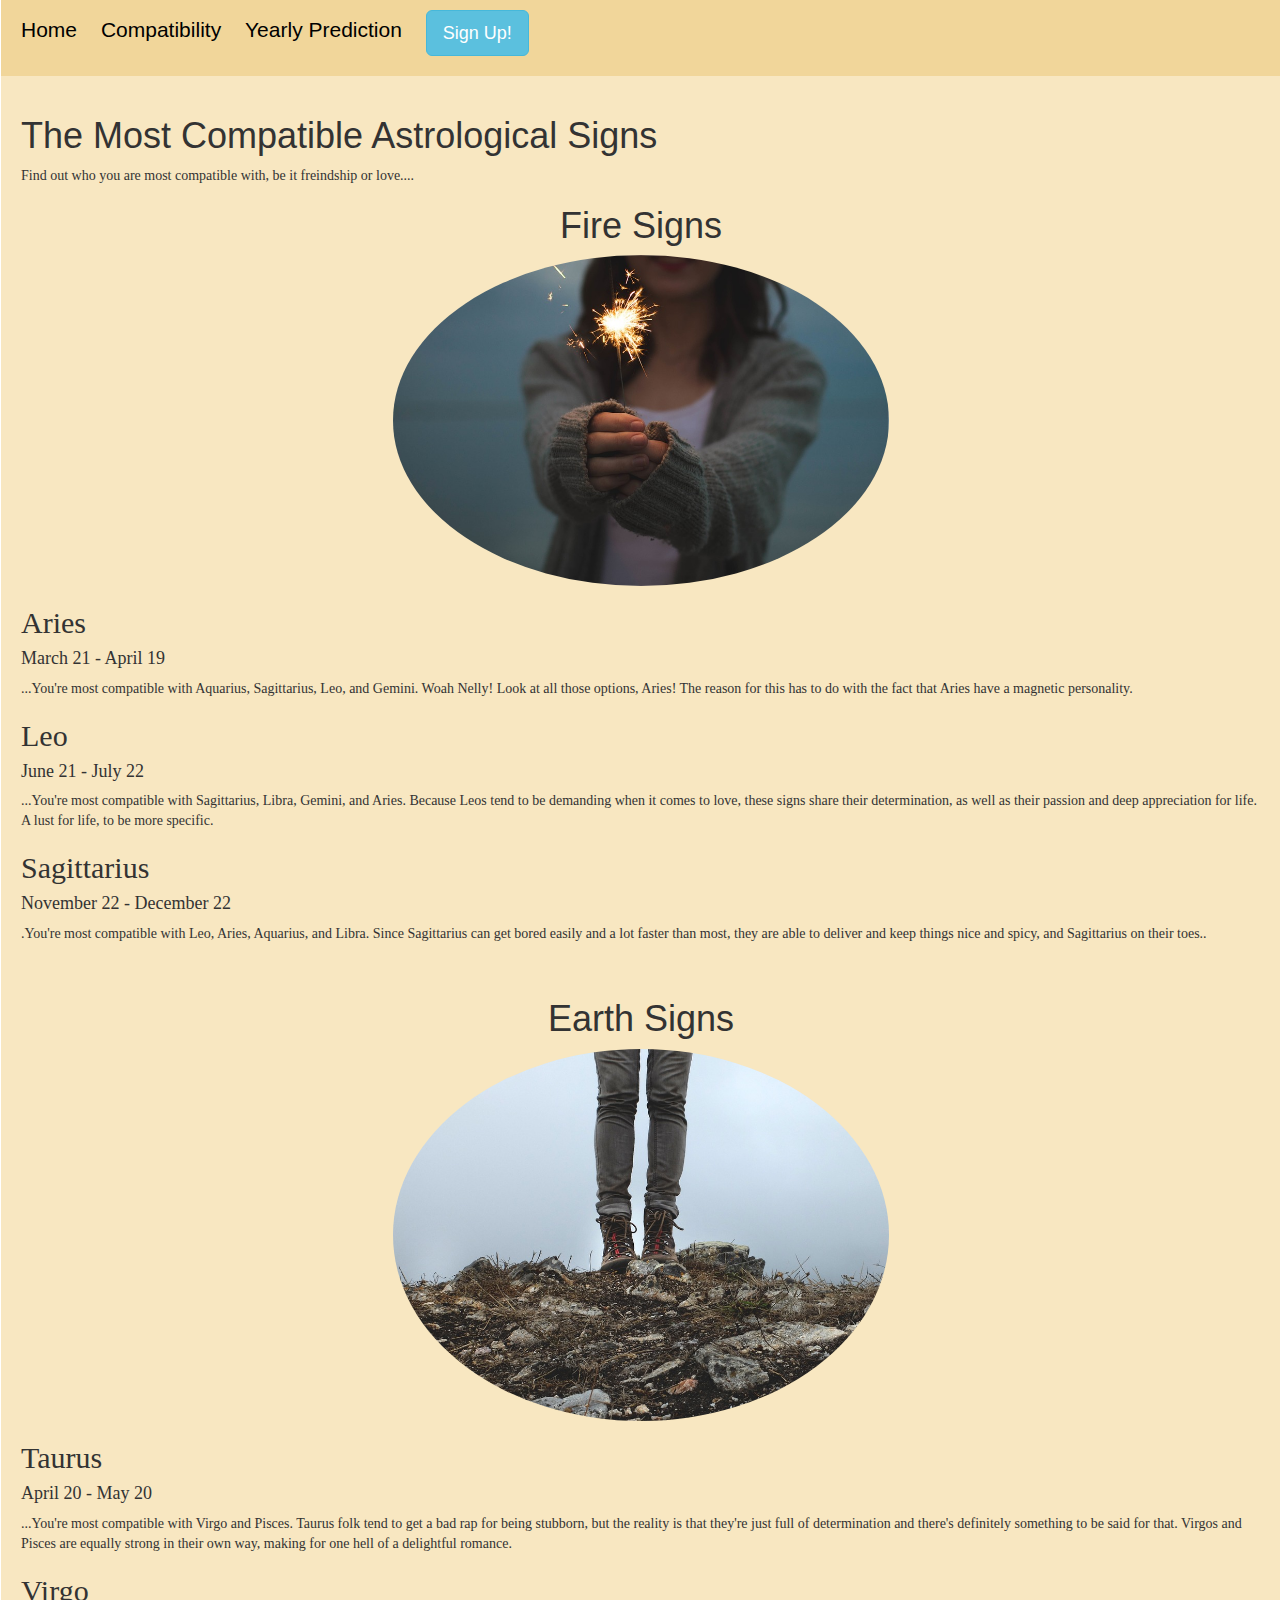
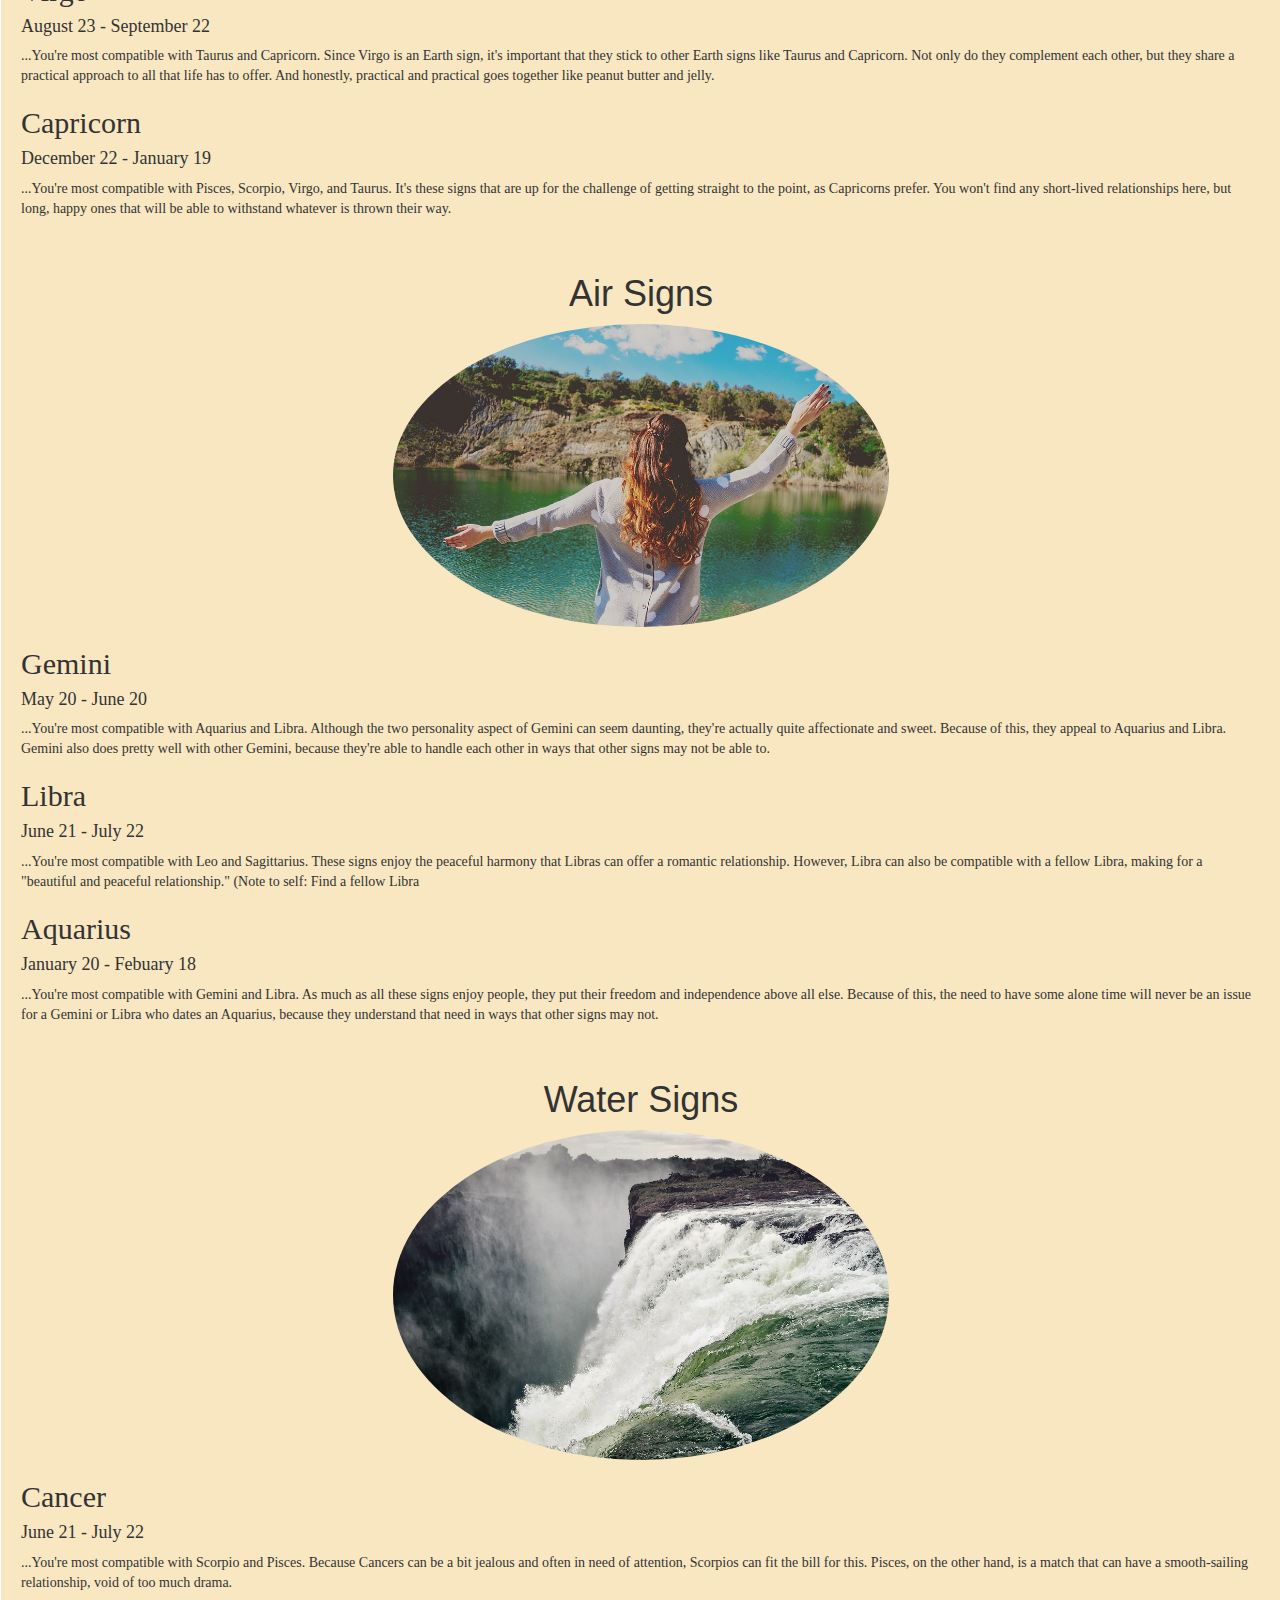
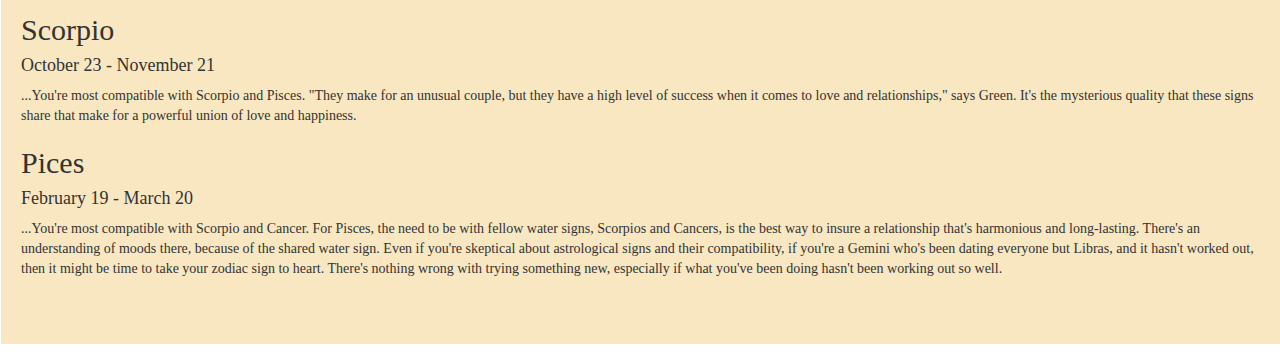
<file: compatibility.html>
<!DOCTYPE html>
<head>
        <script type="text/javascript" src="./scripts.js"></script>
        <link rel="stylesheet" href="https://maxcdn.bootstrapcdn.com/bootstrap/3.3.7/css/bootstrap.min.css">
        <link href="https://fonts.googleapis.com/css?family=Amiko" rel="stylesheet"> 
        <link rel="stylesheet" href="Styles/main.css" type="text/css" />               
</head>
<body>
    <header class="header_compatibility">    
        <a href="index.html" class="headerlink">Home</a>
        <a href="compatibility.html" class="headerlink">Compatibility</a>
        <a href="yearlyPrediction.html" class="headerlink"><span>Yearly Prediction</span></a>
        <button class="btn btn-lg btn-info" data-toggle="modal" data-target="#signUpModal">Sign Up!</button>
       
    </header>
        
        

<div id="compatibility">
        <h1>The Most Compatible Astrological Signs </h1>
        <p>
            Find out who you are most compatible with, be it freindship or love.... </p>
             <!----FIRE-->
   <div class="firesigns">
           
                <h1 class="element_header">Fire Signs</h1>
                <img src= "imagesStarsign/fire.jpg" height = "200px" alt="goat painting on starry background" class="element_img"/>
                <h2>Aries </h2>
                <h4> March 21 - April 19</h4>
                
                <P> ...You're most compatible with Aquarius, Sagittarius, Leo, and Gemini.

                        Woah Nelly! Look at all those options, Aries! The reason for this has to do with the fact that Aries have a magnetic personality.</p>
            </p>

            <p>
                <h2>Leo </h2>
                <h4>June 21 - July 22</h4>
                <!----<img src= "imagesStarsign/leo.jpg" height = "200px" alt="lion painting on starry background"/>-->
                <p>...You're most compatible with Sagittarius, Libra, Gemini, and Aries.

                    Because Leos tend to be demanding when it comes to love, these signs share their determination, as well as their passion and deep appreciation for life. A lust for life, to be more specific.</p>
            </p>

            <p>
                <h2>Sagittarius </h2>
                <h4>November 22 - December 22</h4>
                <!----<img src= "imagesStarsign/saggitarius.jpg" height = "200px" alt="centaur painting on starry background"/>-->
                <p>.You're most compatible with Leo, Aries, Aquarius, and Libra.

                    Since Sagittarius can get bored easily and a lot faster than most, they are able to deliver and keep things nice and spicy, and Sagittarius on their toes..</p>
            </p>
        </div>

            <!------EARTH-->
        <div class="earthsigns">
            <p>
                <h1 class="element_header">Earth Signs</h1>
                <img src= "imagesStarsign/earth.jpg" height = "200px" alt="goat painting on starry background" class="element_img"/>
                <h2>Taurus </h2>
                <h4>April 20 - May 20</h4>
                <!----<img src= "imagesStarsign/Taurus.jpg" height = "200px" alt="bull painting on starry background"/>-->
                <p>...You're most compatible with Virgo and Pisces.

                    Taurus folk tend to get a bad rap for being stubborn, but the reality is that they're just full of determination and there's definitely something to be said for that. Virgos and Pisces are equally strong in their own way, making for one hell of a delightful romance.</p>
            </p>

            <p>
                <h2>Virgo </h2>
                <h4>August 23 - September 22</h4>
                <!----<img src= "imagesStarsign/virgo.jpg" height = "200px" alt="woman painting on starry background"/>-->
                <p>...You're most compatible with Taurus and Capricorn.

                    Since Virgo is an Earth sign, it's important that they stick to other Earth signs like Taurus and Capricorn. Not only do they complement each other, but they share a practical approach to all that life has to offer. And honestly, practical and practical goes together like peanut butter and jelly.</p>
            </p>

            <p>
                <h2>Capricorn </h2>
                <h4>December 22 - January 19</h4>
                <!----<img src= "imagesStarsign/capricorn.jpg" height = "200px" alt="fishtailed goat painting on starry background"/>-->
                <p>...You're most compatible with Pisces, Scorpio, Virgo, and Taurus.

                    It's these signs that are up for the challenge of getting straight to the point, as Capricorns prefer. You won't find any short-lived relationships here, but long, happy ones that will be able to withstand whatever is thrown their way.</p>
            </p>
        </div>

            <!---AIR-->
        <div class="airsigns">
            <p>
                    <h1 class="element_header">Air Signs</h1>
                    <img src= "imagesStarsign/air.jpg" height = "200px" alt="goat painting on starry background" class="element_img"/>
                    <h2>Gemini </h2>
                    <h4>May 20 - June 20</h4>
                    <!----<img src= "imagesStarsign/gemini.jpg" height = "200px" alt="twins painting on starry background"/>-->
                    <p>...You're most compatible with Aquarius and Libra.

                        Although the two personality aspect of Gemini can seem daunting, they're actually quite affectionate and sweet. Because of this, they appeal to Aquarius and Libra. Gemini also does pretty well with other Gemini, because they're able to handle each other in ways that other signs may not be able to. </p>
            </p>

            <p>
                <h2>Libra </h2>
                <h4>June 21 - July 22</h4>
                <!----<img src= "imagesStarsign/libra.jpg" height = "200px" alt="man holding weighing scales painting on starry background"/>-->
                <p>...You're most compatible with Leo and Sagittarius.

                    These signs enjoy the peaceful harmony that Libras can offer a romantic relationship. However, Libra can also be compatible with a fellow Libra, making for a "beautiful and peaceful relationship." (Note to self: Find a fellow Libra</p>
            </p>


            <p>
                <h2>Aquarius </h2>
                <h4>January 20 - Febuary 18</h4>
                <!----<img src= "imagesStarsign/aquarius.jpg" height = "200px" alt="lion painting on starry background"/>-->
                <p>...You're most compatible with Gemini and Libra.

                    As much as all these signs enjoy people, they put their freedom and independence above all else. Because of this, the need to have some alone time will never be an issue for a Gemini or Libra who dates an Aquarius, because they understand that need in ways that other signs may not.</p>
            </p>
        </div>

             <!---WATER-->
        <div class="watersigns">
            <p> 
                    <h1 class="element_header">Water Signs</h1>
                    <img src= "imagesStarsign/water.jpg" height = "200px" alt="goat painting on starry background" class="element_img"/>    
                    <h2>Cancer </h2>
                    <h4>June 21 - July 22</h4>
                    <!----<img src= "imagesStarsign/cancer.jpg" height = "200px" alt="crab painting on starry background"/>-->
                    <p>...You're most compatible with Scorpio and Pisces.

                        Because Cancers can be a bit jealous and often in need of attention, Scorpios can fit the bill for this. Pisces, on the other hand, is a match that can have a smooth-sailing relationship, void of too much drama.</p>
            </p>

            <p>
                    <h2>Scorpio</h2>
                    <h4>October 23 - November 21</h4>
                    <!----<img src= "imagesStarsign/scorpio.jpg" height = "200px" alt="scorpion painting on starry background"/>-->
                    <p>...You're most compatible with Scorpio and Pisces.

                        "They make for an unusual couple, but they have a high level of success when it comes to love and relationships," says Green. It's the mysterious quality that these signs share that make for a powerful union of love and happiness.</p>
            </p>

            <p>
                    <h2>Pices </h2>
                    <h4>February 19 - March 20</h4>
                    <!----<img src= "imagesStarsign/pisces.jpg" height = "200px" alt="fish painting on starry background"/>-->
                    <p>...You're most compatible with Scorpio and Cancer.

                        For Pisces, the need to be with fellow water signs, Scorpios and Cancers, is the best way to insure a relationship that's harmonious and long-lasting. There's an understanding of moods there, because of the shared water sign.
                        
                        Even if you're skeptical about astrological signs and their compatibility, if you're a Gemini who's been dating everyone but Libras, and it hasn't worked out, then it might be time to take your zodiac sign to heart. There's nothing wrong with trying something new, especially if what you've been doing hasn't been working out so well.</p>
            </p>
        </div>
    </div>
    
    
</head>
</file>
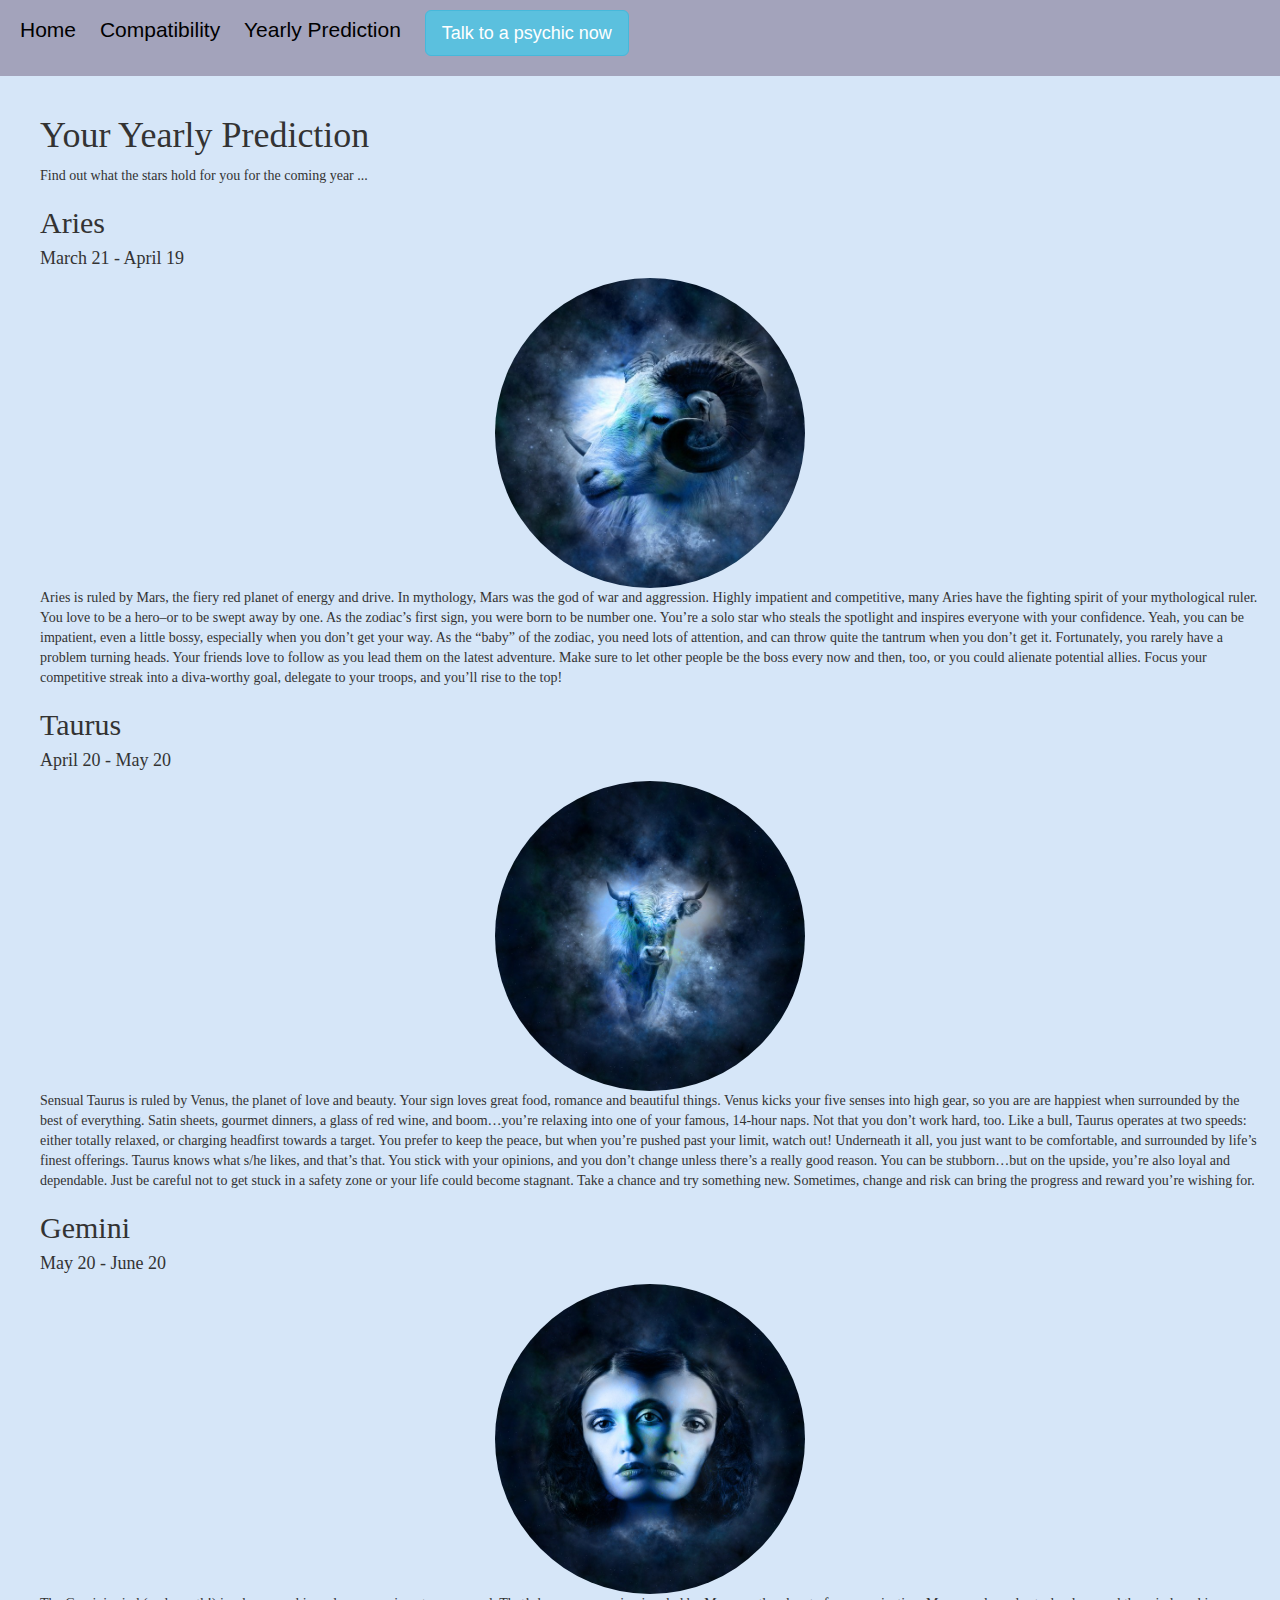
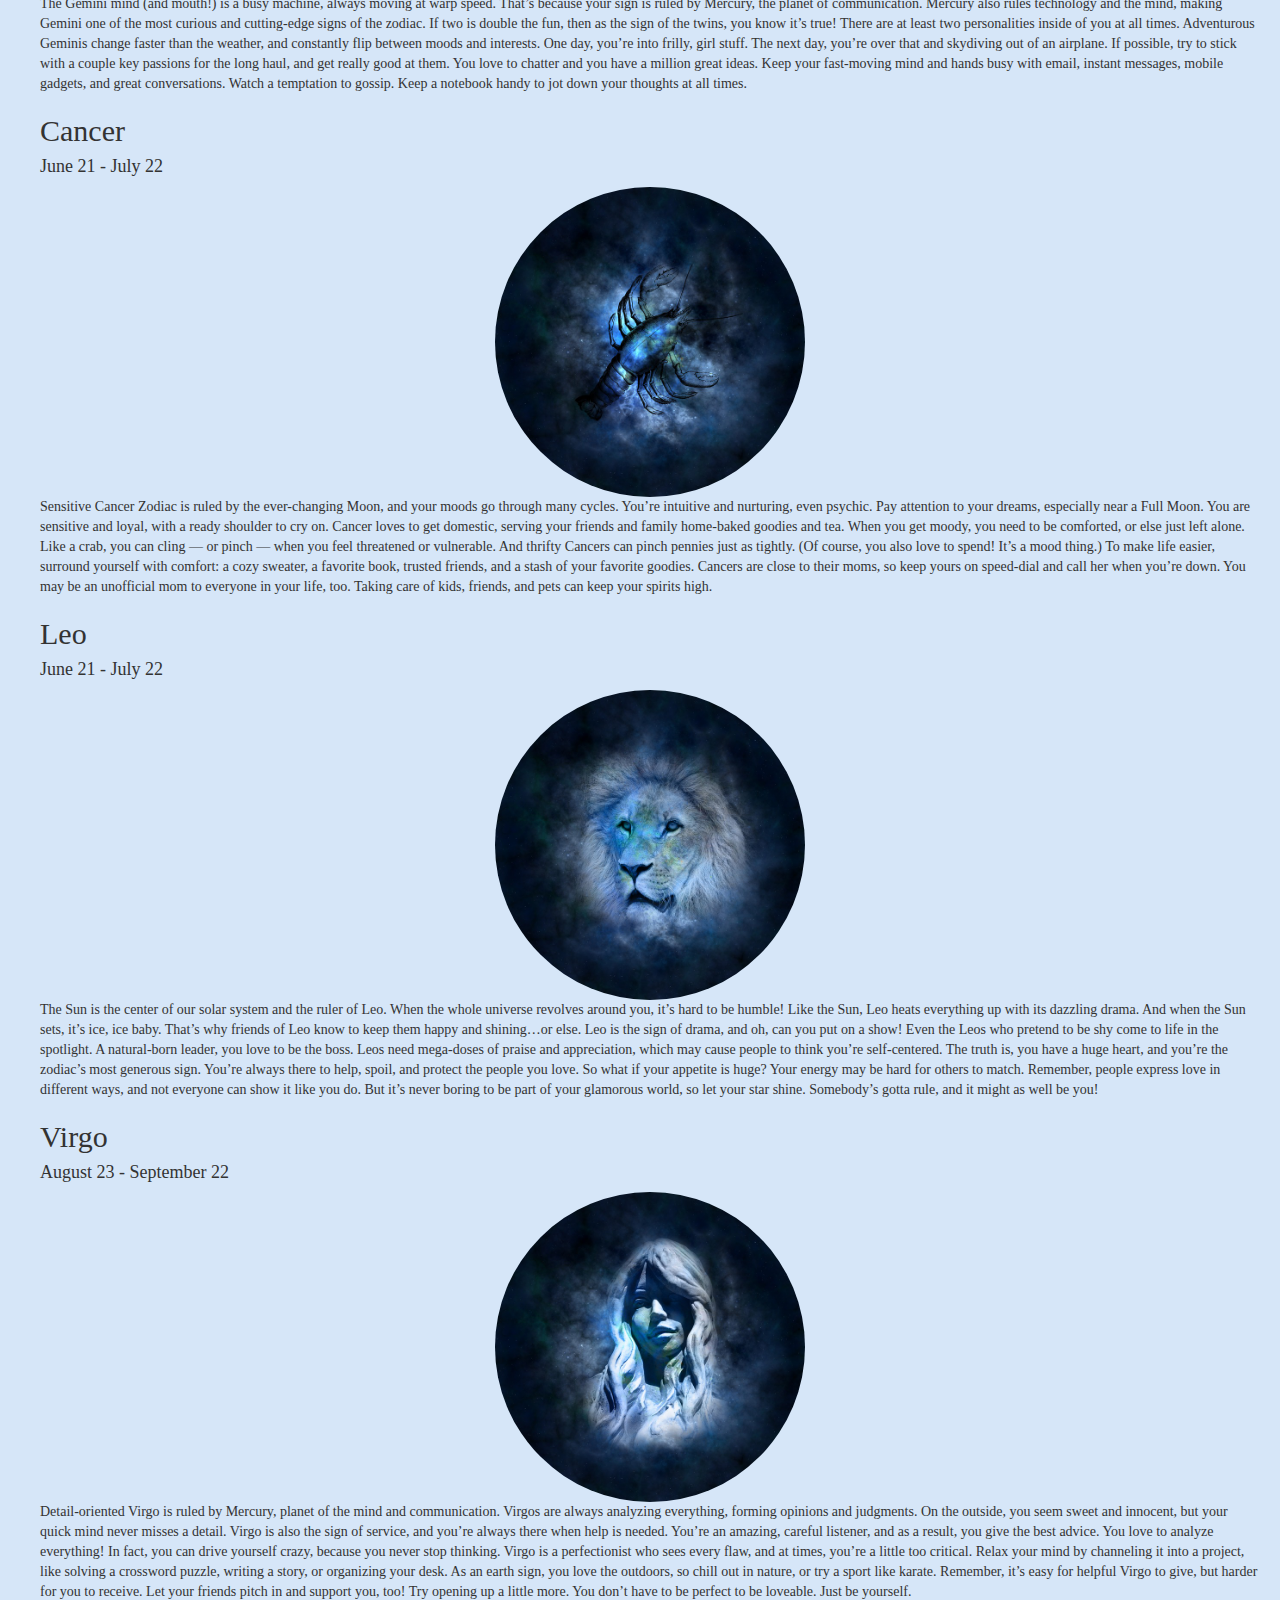
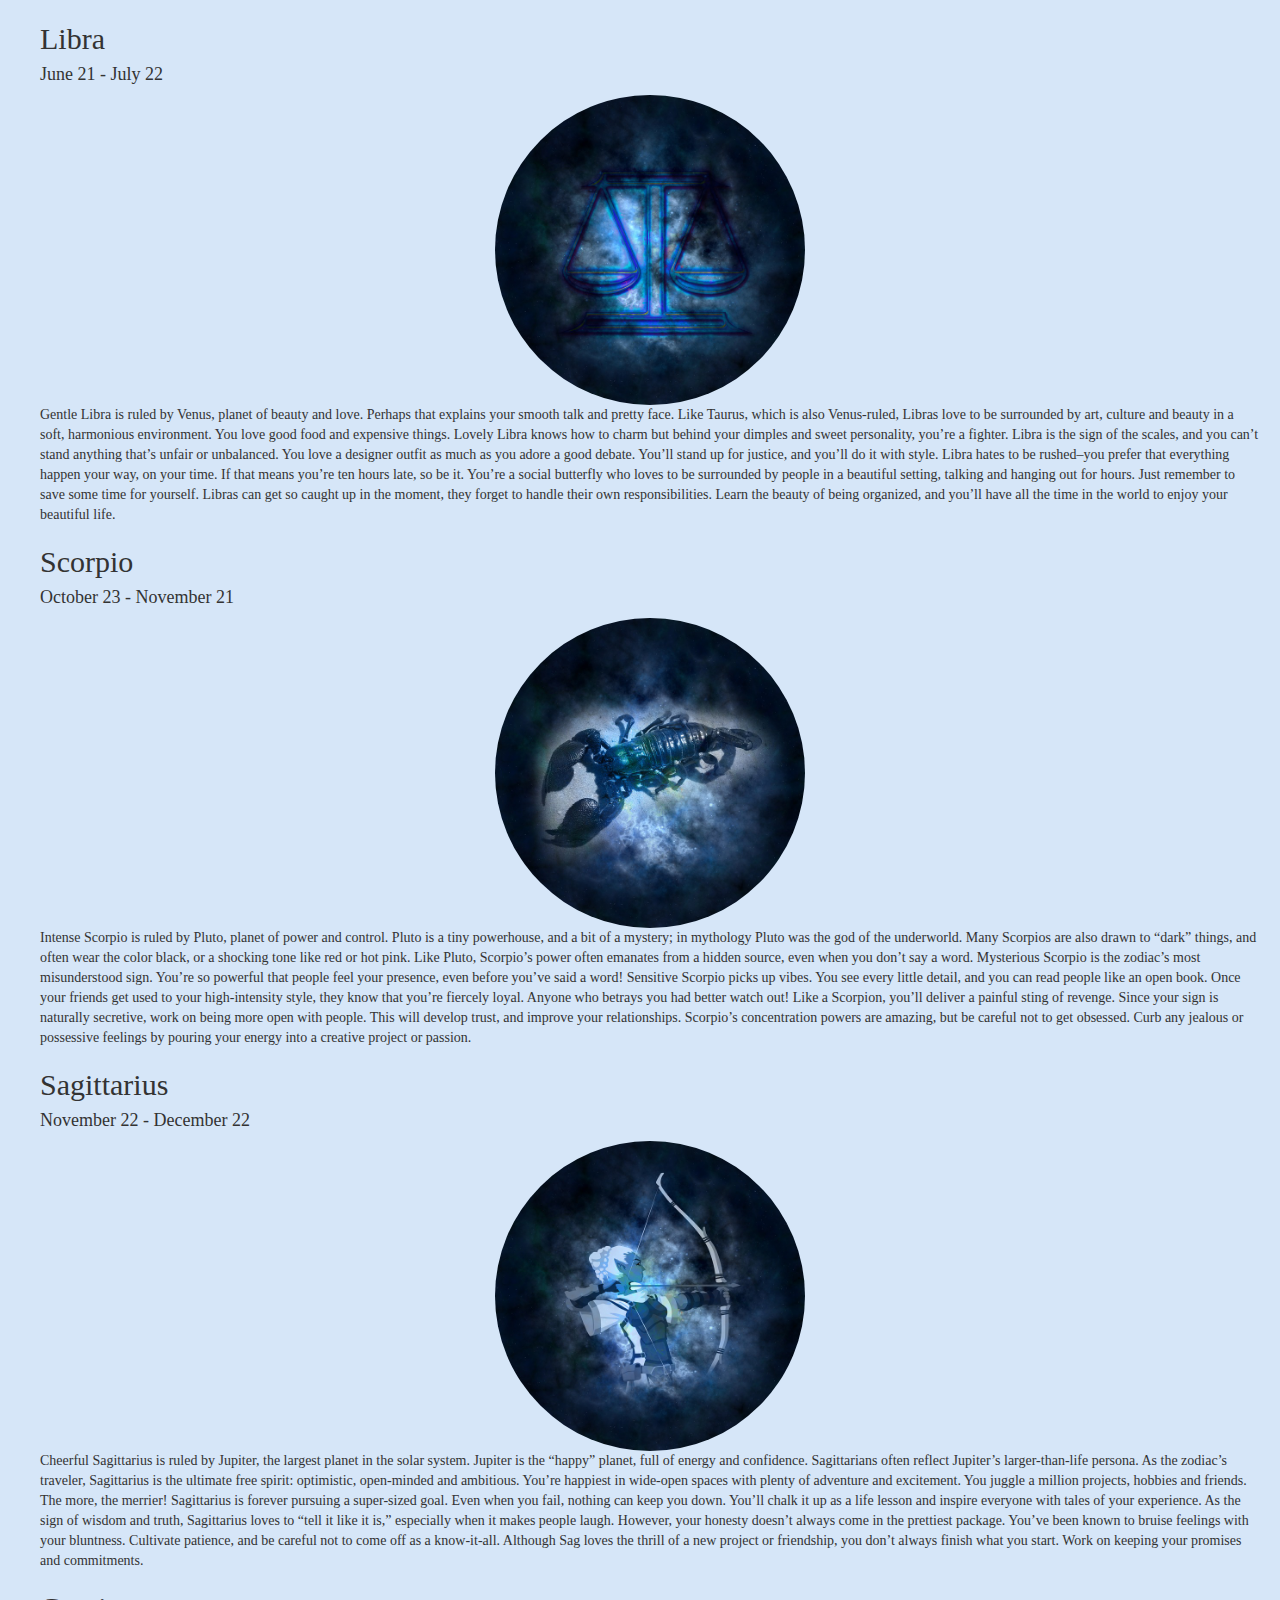
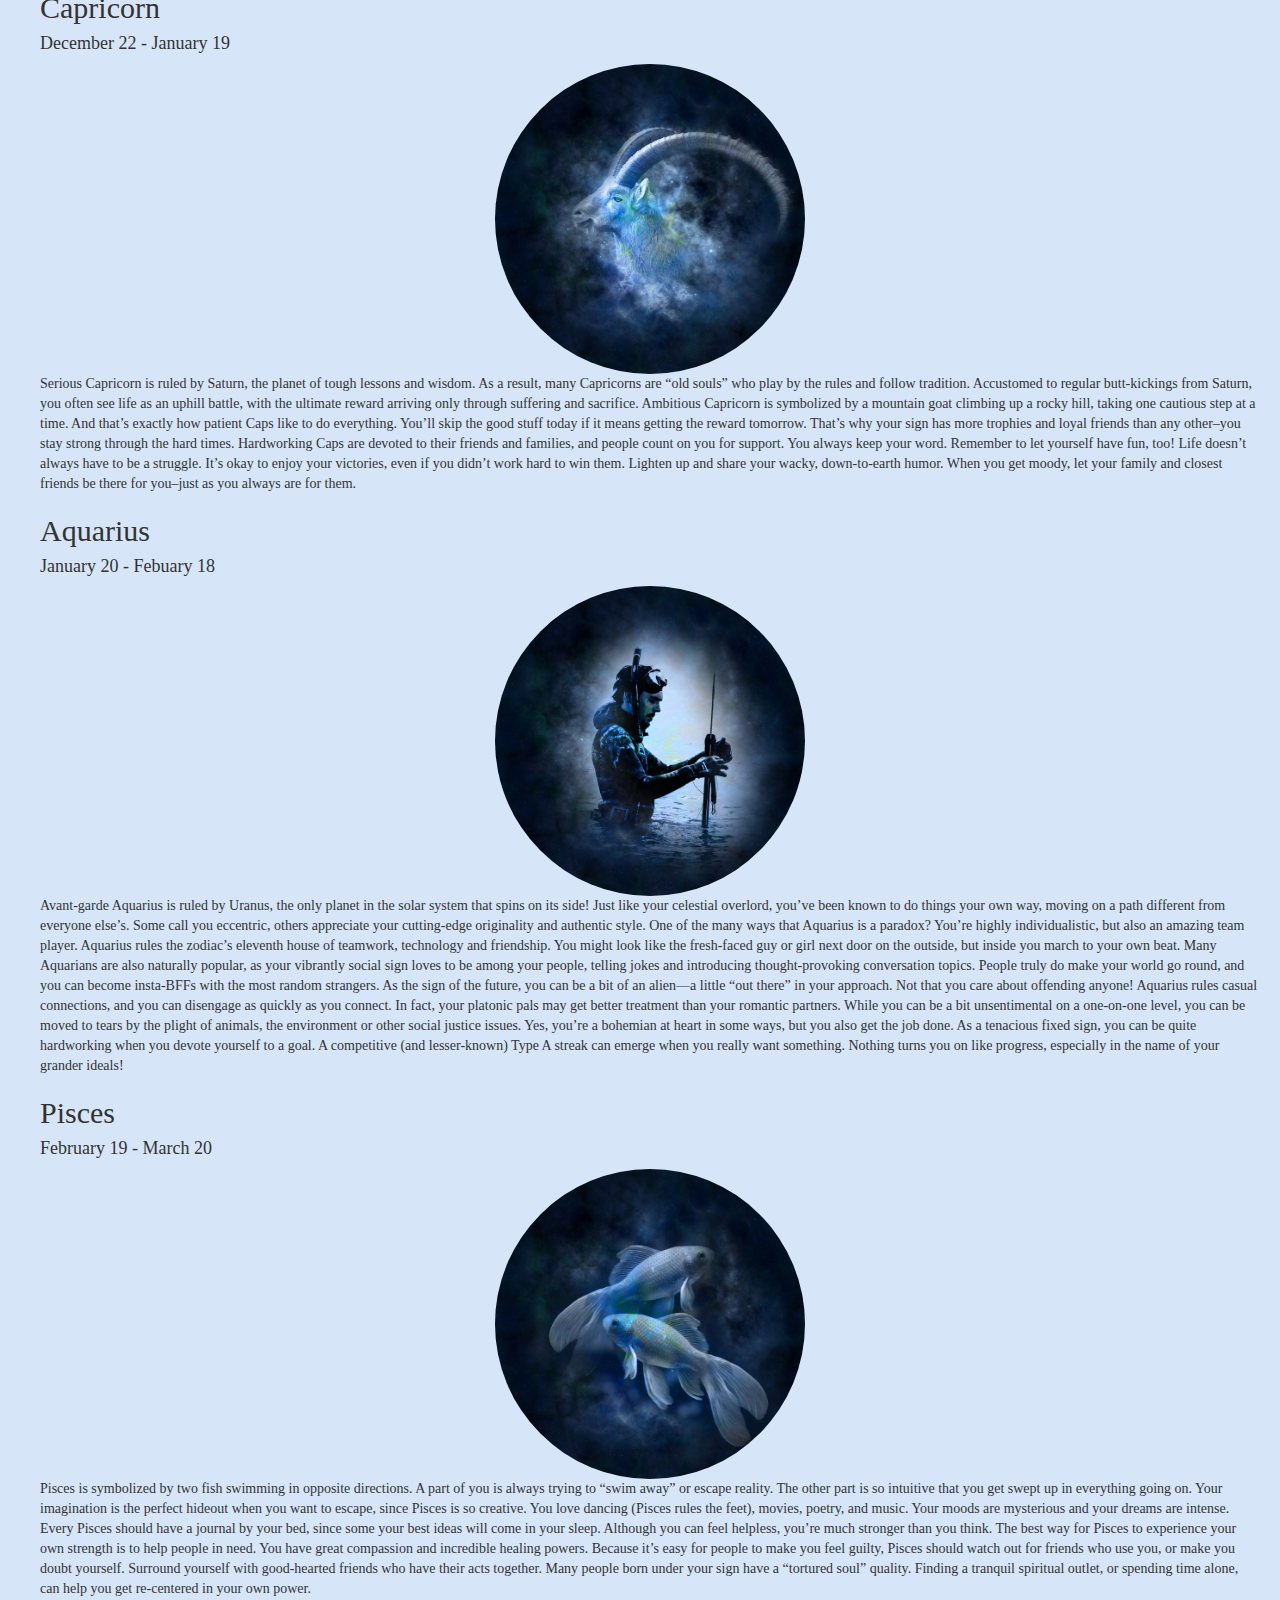
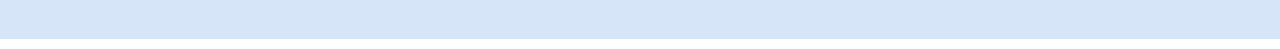
<file: yearlyPrediction.html>
<!DOCTYPE html>
<html>
        <head>
            <!--Author Lynn Cassidy-->
            <title>Starsign Website</title>
            <link rel="stylesheet" href="Styles/main.css" type="text/css" />
            <link rel="stylesheet" href="https://maxcdn.bootstrapcdn.com/bootstrap/3.3.7/css/bootstrap.min.css">
            <link href="https://fonts.googleapis.com/css?family=Amiko" rel="stylesheet">                
                    
        </head>
        <body>
            <header class="header_index"> 
                    <a href="index.html" class="headerlink" id="abc">Home</a>
                    <a href="compatibility.html" class="headerlink">Compatibility</a>
                    <a href="yearlyPrediction.html" class="headerlink"><span>Yearly Prediction</span></a>  
                    <button class="btn btn-lg btn-info" data-toggle="modal" data-target="#signUpModal">Talk to a psychic now</button>
                    
            </header>
        
        
        <div id="yearlyPrediction">
                <h1>Your Yearly Prediction</h1>
                <p>
                        Find out what the stars hold for you for the coming year
                        ...
                </p>
        

       
           <div>
                <h2>Aries </h2>
                <h4> March 21 - April 19</h4>
                <img id ="ariesImage" src= "imagesStarsign/ariesConstellation.jpg" height = "200px" width="auto" alt="goat painting on starry background" class="center" onmouseover="onHover(this);" onmouseout="offHover(this);"/>
                    <p> Aries is ruled by Mars, the fiery red planet of energy and drive. 
                        In mythology, Mars was the god of war and aggression. Highly impatient and competitive, 
                        many Aries have the fighting spirit of your mythological ruler. 
                        You love to be a hero–or to be swept away by one. As the zodiac’s first sign,
                         you were born to be number one. You’re a solo star who steals the spotlight and inspires everyone with your confidence.
                          Yeah, you can be impatient, even a little bossy, especially when you don’t get your way. As the “baby” of the zodiac,
                           you need lots of attention, and can throw quite the tantrum when you don’t get it.
                            Fortunately, you rarely have a problem turning heads. Your friends love to follow as you lead them on the latest adventure.
                             Make sure to let other people be the boss every now and then, too, or you could alienate potential allies. Focus your competitive streak into a diva-worthy goal, delegate to your troops, and you’ll rise to the top!</p>
         </div>
    
            <div>
                    <h2>Taurus </h2>
                    <h4>April 20 - May 20</h4>
                    <img id= "taurusImage" src= "imagesStarsign/taurusBull.jpg" height = "200px" alt="bull painting on starry background" class="center" onmouseover="onHover(this);" onmouseout="offHover(this);"/>
                    <p>Sensual Taurus is ruled by Venus, the planet of love and beauty. Your sign loves great food, romance and beautiful things. Venus kicks your five senses into high gear, so you are are happiest when surrounded by the best of everything. Satin sheets, gourmet dinners, a glass of red wine, and boom…you’re relaxing into one of your famous, 14-hour naps. Not that you don’t work hard, too. Like a bull, Taurus operates at two speeds: either totally relaxed, or charging headfirst towards a target. You prefer to keep the peace, but when you’re pushed past your limit, watch out! Underneath it all, you just want to be comfortable, and surrounded by life’s finest offerings. Taurus knows what s/he likes, and that’s that. You stick with your opinions, and you don’t change unless there’s a really good reason. You can be stubborn…but on the upside, you’re also loyal and dependable. Just be careful not to get stuck in a safety zone or your life could become stagnant. Take a chance and try something new. Sometimes, change and risk can bring the progress and reward you’re wishing for.</p>
        
            </div>
    
            <div>
                    <h2>Gemini </h2>
                    <h4>May 20 - June 20</h4>
                    <img id="geminiImage" src= "imagesStarsign/geminiTwins.jpg" height = "200px" alt="twins painting on starry background" class="center" onmouseover="onHover(this);" onmouseout="offHover(this);"/>
                    <p>The Gemini mind (and mouth!) is a busy machine, always moving at warp speed. That’s because your sign is ruled by Mercury, the planet of communication. Mercury also rules technology and the mind, making Gemini one of the most curious and cutting-edge signs of the zodiac. If two is double the fun, then as the sign of the twins, you know it’s true! There are at least two personalities inside of you at all times. Adventurous Geminis change faster than the weather, and constantly flip between moods and interests. One day, you’re into frilly, girl stuff. The next day, you’re over that and skydiving out of an airplane. If possible, try to stick with a couple key passions for the long haul, and get really good at them. You love to chatter and you have a million great ideas. Keep your fast-moving mind and hands busy with email, instant messages, mobile gadgets, and great conversations. Watch a temptation to gossip. Keep a notebook handy to jot down your thoughts at all times. </p>
            </div>
    
            <div>
                    <h2>Cancer </h2>
                    <h4>June 21 - July 22</h4>
                    <img id="cancerImage" src= "imagesStarsign/cancerCrab.jpg" height = "200px" alt="crab painting on starry background" class="center" onmouseover="onHover(this);" onmouseout="offHover(this);"/>
                    <p>Sensitive Cancer Zodiac is ruled by the ever-changing Moon, and your moods go through many cycles. You’re intuitive and nurturing, even psychic. Pay attention to your dreams, especially near a Full Moon. You are sensitive and loyal, with a ready shoulder to cry on. Cancer loves to get domestic, serving your friends and family home-baked goodies and tea. When you get moody, you need to be comforted, or else just left alone. Like a crab, you can cling — or pinch — when you feel threatened or vulnerable. And thrifty Cancers can pinch pennies just as tightly. (Of course, you also love to spend! It’s a mood thing.) To make life easier, surround yourself with comfort: a cozy sweater, a favorite book, trusted friends, and a stash of your favorite goodies. Cancers are close to their moms, so keep yours on speed-dial and call her when you’re down. You may be an unofficial mom to everyone in your life, too. Taking care of kids, friends, and pets can keep your spirits high.</p>
            </div>
    
            <div>
                    <h2>Leo </h2>
                    <h4>June 21 - July 22</h4>
                    <img id="leoImage" src= "imagesStarsign/leoLion.jpg" height = "200px" alt="lion painting on starry background" class="center" onmouseover="onHover(this);" onmouseout="offHover(this);"/>
                    <p>The Sun is the center of our solar system and the ruler of Leo. When the whole universe revolves around you, it’s hard to be humble! Like the Sun, Leo heats everything up with its dazzling drama. And when the Sun sets, it’s ice, ice baby. That’s why friends of Leo know to keep them happy and shining…or else. Leo is the sign of drama, and oh, can you put on a show! Even the Leos who pretend to be shy come to life in the spotlight. A natural-born leader, you love to be the boss. Leos need mega-doses of praise and appreciation, which may cause people to think you’re self-centered. The truth is, you have a huge heart, and you’re the zodiac’s most generous sign. You’re always there to help, spoil, and protect the people you love. So what if your appetite is huge? Your energy may be hard for others to match. Remember, people express love in different ways, and not everyone can show it like you do. But it’s never boring to be part of your glamorous world, so let your star shine. Somebody’s gotta rule, and it might as well be you!</p>
            </div>
    
            <div>
                    <h2>Virgo </h2>
                    <h4>August 23 - September 22</h4>
                    <img id="virgoImage" src= "imagesStarsign/virgoWoman.jpg" height = "200px" alt="woman painting on starry background" class="center" onmouseover="onHover(this);" onmouseout="offHover(this);"/>
                    <p>Detail-oriented Virgo is ruled by Mercury, planet of the mind and communication. Virgos are always analyzing everything, forming opinions and judgments. On the outside, you seem sweet and innocent, but your quick mind never misses a detail. Virgo is also the sign of service, and you’re always there when help is needed. You’re an amazing, careful listener, and as a result, you give the best advice. You love to analyze everything! In fact, you can drive yourself crazy, because you never stop thinking. Virgo is a perfectionist who sees every flaw, and at times, you’re a little too critical. Relax your mind by channeling it into a project, like solving a crossword puzzle, writing a story, or organizing your desk. As an earth sign, you love the outdoors, so chill out in nature, or try a sport like karate. Remember, it’s easy for helpful Virgo to give, but harder for you to receive. Let your friends pitch in and support you, too! Try opening up a little more. You don’t have to be perfect to be loveable. Just be yourself.</p>
            </div>
    
            <div>
                    <h2>Libra </h2>
                    <h4>June 21 - July 22</h4>
                    <img id="libraImage" src= "imagesStarsign/libraScales.jpg" height = "200px" alt="man holding weighing scales painting on starry background" class="center" onmouseover="onHover(this);" onmouseout="offHover(this);"/>
                    <p>Gentle Libra is ruled by Venus, planet of beauty and love. Perhaps that explains your smooth talk and pretty face. Like Taurus, which is also Venus-ruled, Libras love to be surrounded by art, culture and beauty in a soft, harmonious environment. You love good food and expensive things. Lovely Libra knows how to charm but behind your dimples and sweet personality, you’re a fighter. Libra is the sign of the scales, and you can’t stand anything that’s unfair or unbalanced. You love a designer outfit as much as you adore a good debate. You’ll stand up for justice, and you’ll do it with style. Libra hates to be rushed–you prefer that everything happen your way, on your time. If that means you’re ten hours late, so be it. You’re a social butterfly who loves to be surrounded by people in a beautiful setting, talking and hanging out for hours. Just remember to save some time for yourself. Libras can get so caught up in the moment, they forget to handle their own responsibilities. Learn the beauty of being organized, and you’ll have all the time in the world to enjoy your beautiful life.</p>
            </div>
    
            <div>
                    <h2>Scorpio</h2>
                    <h4>October 23 - November 21</h4>
                    <img id="scorpioImage" src= "imagesStarsign/scorpioScorpion.jpg" height = "200px" alt="scorpion painting on starry background" class="center" onmouseover="onHover(this);" onmouseout="offHover(this);"/>
                    <p>Intense Scorpio is ruled by Pluto, planet of power and control. Pluto is a tiny powerhouse, and a bit of a mystery; in mythology Pluto was the god of the underworld. Many Scorpios are also drawn to “dark” things, and often wear the color black, or a shocking tone like red or hot pink. Like Pluto, Scorpio’s power often emanates from a hidden source, even when you don’t say a word. Mysterious Scorpio is the zodiac’s most misunderstood sign. You’re so powerful that people feel your presence, even before you’ve said a word! Sensitive Scorpio picks up vibes. You see every little detail, and you can read people like an open book. Once your friends get used to your high-intensity style, they know that you’re fiercely loyal. Anyone who betrays you had better watch out! Like a Scorpion, you’ll deliver a painful sting of revenge. Since your sign is naturally secretive, work on being more open with people. This will develop trust, and improve your relationships. Scorpio’s concentration powers are amazing, but be careful not to get obsessed. Curb any jealous or possessive feelings by pouring your energy into a creative project or passion.</p>
            </div>
    
            <div>
                    <h2>Sagittarius </h2>
                    <h4>November 22 - December 22</h4>
                    <img id="saggitariusImage" src= "imagesStarsign/saggitariusArcher.jpg" height = "200px" alt="centaur painting on starry background" class="center" onmouseover="onHover(this);" onmouseout="offHover(this);"/>
                    <p>Cheerful Sagittarius is ruled by Jupiter, the largest planet in the solar system. Jupiter is the “happy” planet, full of energy and confidence. Sagittarians often reflect Jupiter’s larger-than-life persona. As the zodiac’s traveler, Sagittarius is the ultimate free spirit: optimistic, open-minded and ambitious. You’re happiest in wide-open spaces with plenty of adventure and excitement. You juggle a million projects, hobbies and friends. The more, the merrier! Sagittarius is forever pursuing a super-sized goal. Even when you fail, nothing can keep you down. You’ll chalk it up as a life lesson and inspire everyone with tales of your experience. As the sign of wisdom and truth, Sagittarius loves to “tell it like it is,” especially when it makes people laugh. However, your honesty doesn’t always come in the prettiest package. You’ve been known to bruise feelings with your bluntness. Cultivate patience, and be careful not to come off as a know-it-all. Although Sag loves the thrill of a new project or friendship, you don’t always finish what you start. Work on keeping your promises and commitments.</p>
            </div>
    
            <div>
                    <h2>Capricorn </h2>
                    <h4>December 22 - January 19</h4>
                    <img id="capricornImage" src= "imagesStarsign/capricornGoat.jpg" height = "200px" alt="fishtailed goat painting on starry background" class="center" onmouseover="onHover(this);" onmouseout="offHover(this);"/>
                    <p>Serious Capricorn is ruled by Saturn, the planet of tough lessons and wisdom. As a result, many Capricorns are “old souls” who play by the rules and follow tradition. Accustomed to regular butt-kickings from Saturn, you often see life as an uphill battle, with the ultimate reward arriving only through suffering and sacrifice. Ambitious Capricorn is symbolized by a mountain goat climbing up a rocky hill, taking one cautious step at a time. And that’s exactly how patient Caps like to do everything. You’ll skip the good stuff today if it means getting the reward tomorrow. That’s why your sign has more trophies and loyal friends than any other–you stay strong through the hard times. Hardworking Caps are devoted to their friends and families, and people count on you for support. You always keep your word. Remember to let yourself have fun, too! Life doesn’t always have to be a struggle. It’s okay to enjoy your victories, even if you didn’t work hard to win them. Lighten up and share your wacky, down-to-earth humor. When you get moody, let your family and closest friends be there for you–just as you always are for them.</p>
            </div>
    
            <div>
                    <h2>Aquarius </h2>
                    <h4>January 20 - Febuary 18</h4>
                    <img id="aquariusImage" src= "imagesStarsign/aquariusMan.jpg" height = "200px" alt="lion painting on starry background" class="center" onmouseover="onHover(this);" onmouseout="offHover(this);"/>
                    <p>Avant-garde Aquarius is ruled by Uranus, the only planet in the solar system that spins on its side! Just like your celestial overlord, you’ve been known to do things your own way, moving on a path different from everyone else’s. Some call you eccentric, others appreciate your cutting-edge originality and authentic style. One of the many ways that Aquarius is a paradox? You’re highly individualistic, but also an amazing team player. Aquarius rules the zodiac’s eleventh house of teamwork, technology and friendship. You might look like the fresh-faced guy or girl next door on the outside, but inside you march to your own beat. Many Aquarians are also naturally popular, as your vibrantly social sign loves to be among your people, telling jokes and introducing thought-provoking conversation topics. People truly do make your world go round, and you can become insta-BFFs with the most random strangers. As the sign of the future, you can be a bit of an alien—a little “out there” in your approach. Not that you care about offending anyone! Aquarius rules casual connections, and you can disengage as quickly as you connect. In fact, your platonic pals may get better treatment than your romantic partners. While you can be a bit unsentimental on a one-on-one level, you can be moved to tears by the plight of animals, the environment or other social justice issues. Yes, you’re a bohemian at heart in some ways, but you also get the job done. As a tenacious fixed sign, you can be quite hardworking when you devote yourself to a goal. A competitive (and lesser-known) Type A streak can emerge when you really want something. Nothing turns you on like progress, especially in the name of your grander ideals!</p>
            </div>
    
            <div>
                    <h2>Pisces </h2>
                    <h4>February 19 - March 20</h4>
                    <img id="piscesImage" src= "imagesStarsign/piscesFish.jpg" height = "200px" alt="fish painting on starry background" class="center" onmouseover="onHover(this);" onmouseout="offHover(this);"/>
                    <p>Pisces is symbolized by two fish swimming in opposite directions. A part of you is always trying to “swim away” or escape reality. The other part is so intuitive that you get swept up in everything going on. Your imagination is the perfect hideout when you want to escape, since Pisces is so creative. You love dancing (Pisces rules the feet), movies, poetry, and music. Your moods are mysterious and your dreams are intense. Every Pisces should have a journal by your bed, since some your best ideas will come in your sleep. Although you can feel helpless, you’re much stronger than you think. The best way for Pisces to experience your own strength is to help people in need. You have great compassion and incredible healing powers. Because it’s easy for people to make you feel guilty, Pisces should watch out for friends who use you, or make you doubt yourself. Surround yourself with good-hearted friends who have their acts together. Many people born under your sign have a “tortured soul” quality. Finding a tranquil spiritual outlet, or spending time alone, can help you get re-centered in your own power.</p>
            </div>
</div>
        
</div>
                
        
    
</body>

</html>
</file>
<file: Styles/main.css>
body{
  width: 100%;
  /*background-image: url("../imagesStarsign/background_image.jpg");
  /*background-image: src="https://cdn.pixabay.com/photo/2019/04/27/13/10/ramadan-4159961_960_720.jpg";*/
  margin-left: 1px;
}

h1{
  font-family: Impact, Haettenschweiler, 'Arial Narrow Bold', sans-serif;
}

#yearlyPrediction{
  background-color:rgb(214, 230, 248);
  /*background-image: url("../imagesStarsign/moon_sea_image.jpg");*/
  /*background-repeat: no-repeat;*/
  /*background-position: right top;*/
  padding-left: 40px;
  padding-right: 20px;
  padding-top: 20px;
  padding-bottom: 30px;
  margin-bottom: -10px;
  font-family:'Baloo Bhai', cursive;
}

#indexhtml{
  background-color: rgb(240, 240, 248);
  padding-left: 20px;
  padding-right: 20px;
  padding-top: 20px;
  padding-bottom: 30px;
  margin-bottom: -10px;
  font-family:'Baloo Bhai', cursive;
}

#compatibility{
  background-color: rgb(248, 231, 193);
  padding-left: 20px;
  padding-right: 20px;
  padding-top: 20px;
  padding-bottom: 30px;
  margin-bottom: -10px;
  font-family:'Baloo Bhai', cursive;
}

.header_index{
  padding-left: 20px;
  padding-top: 20px;
  padding-bottom: 20px;
  margin-top: -10px;
  background-color: rgb(163, 163, 187);
    
}

.header_yearlyprediction{
  padding-left: 20px;
  padding-top: 20px;
  padding-bottom: 20px;
  margin-top: -10px;
  background-color:rgb(150, 185, 185);
}

.header_compatibility{
  padding-left: 20px;
  padding-top: 20px;
  padding-bottom: 20px;
  margin-top: -10px;
  background-color: rgb(241, 214, 154);
}

img {
  border-radius: 50%;
 
}

.center {
  display: block;
  margin-left: auto;
  margin-right: auto;
  width: auto;
  max-width: 310px;
  min-height: px;
  height: auto;
}
.element_img{
  display: block;
  margin-left: auto;
  margin-right: auto;
  width: 40%;
  max-width: 100%;
  height: auto;
}

.element_header{
    text-align: center;
}

.firesigns{
    padding-bottom: 25px;
}

.earthsigns{
    padding-bottom: 25px;
}

.airsigns{
  padding-bottom: 25px;
}

.watersigns{
  padding-bottom: 25px;
  
}

.headerlink{
    text-decoration: none !important;
    color: black;
    margin-right: 20px;
    font-family: Impact, Haettenschweiler, 'Arial Narrow Bold', sans-serif;
    font-size: 150%;
}

.star-sign-info{
  padding: 20px;
}

/*
  a.compatibility{
    text-decoration: none;
    color: black;
    margin-right: 20px;
    font-family: Impact, Haettenschweiler, 'Arial Narrow Bold', sans-serif;
    font-size: 150%;
  }

  a.yearlyprediction{
    text-decoration: none;
    color: black;
    margin-right: 20px;
    font-family: Impact, Haettenschweiler, 'Arial Narrow Bold', sans-serif;
    font-size: 150%;
  }
  */
a.headerlink:hover, a.headerlink:active {
  color: rgb(88, 39, 92);
}

.paragraphYearly{
 padding-top: 70px;

}
</file>
